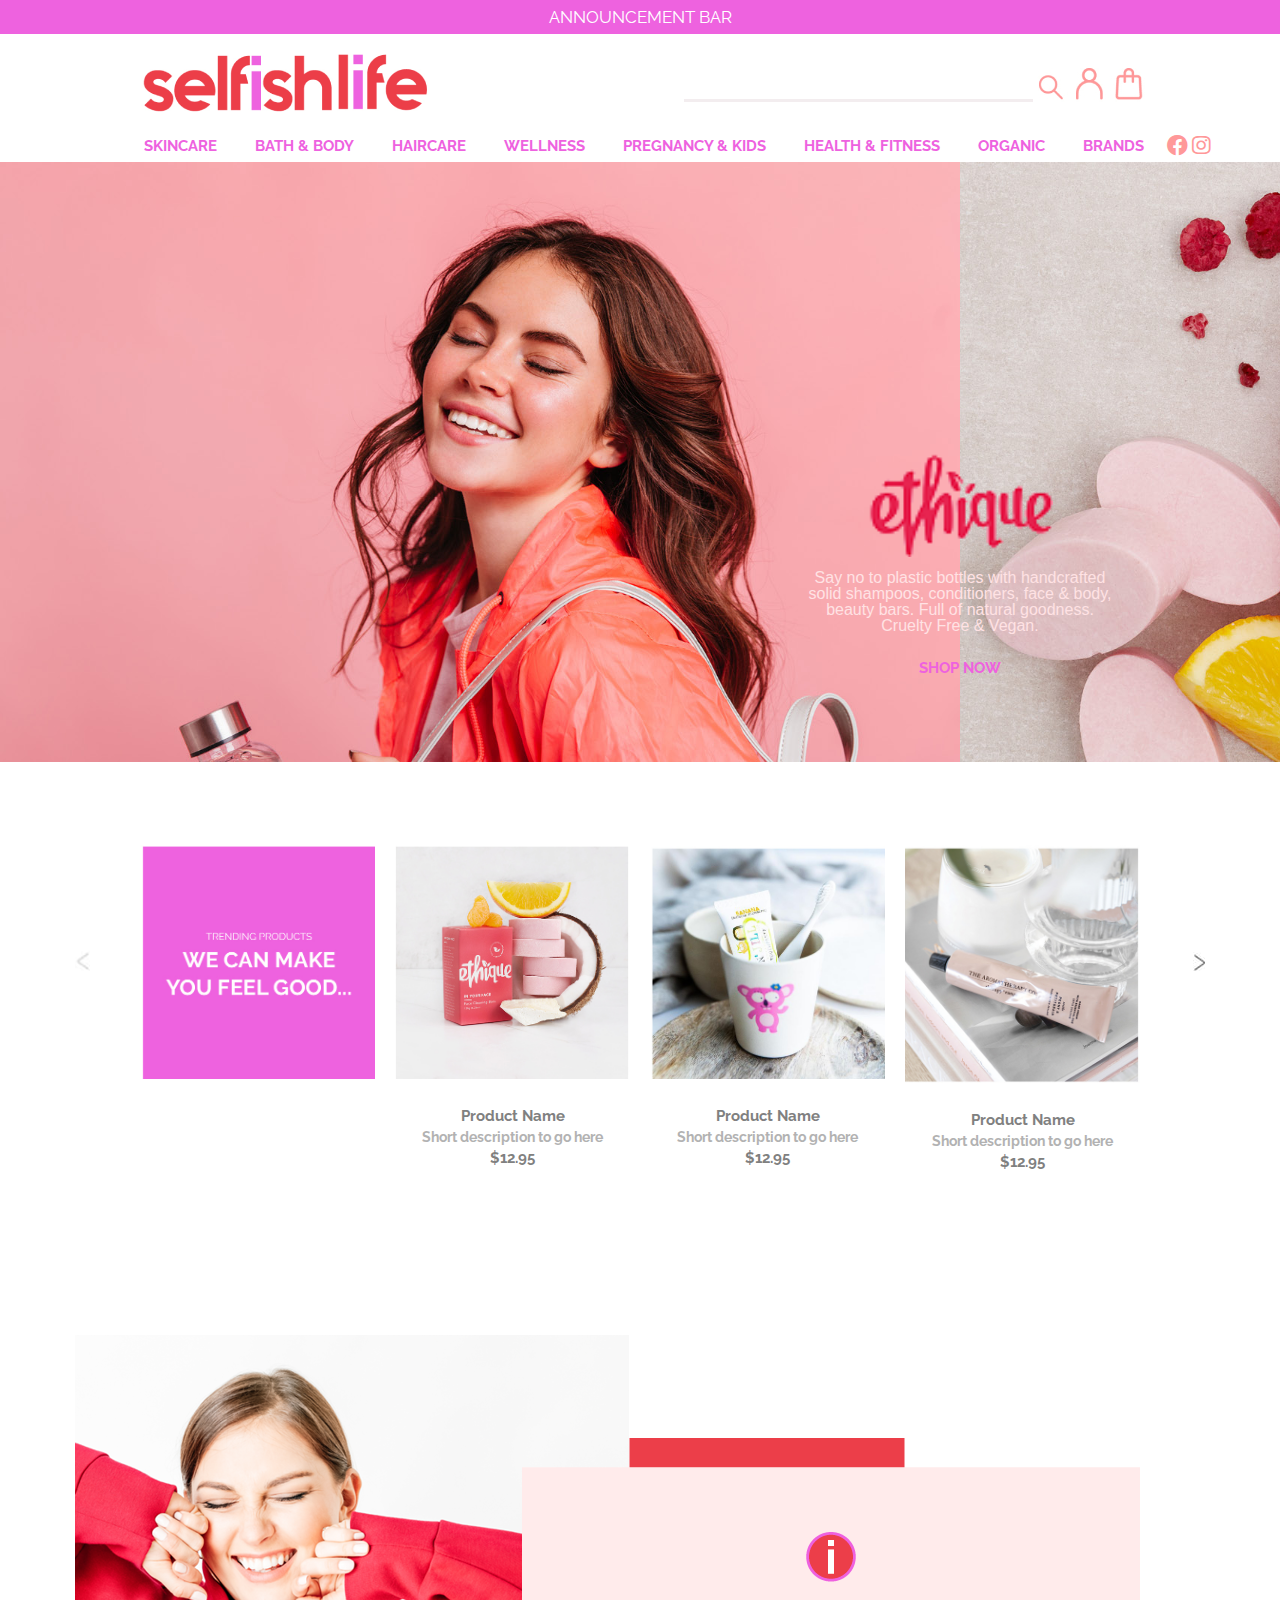
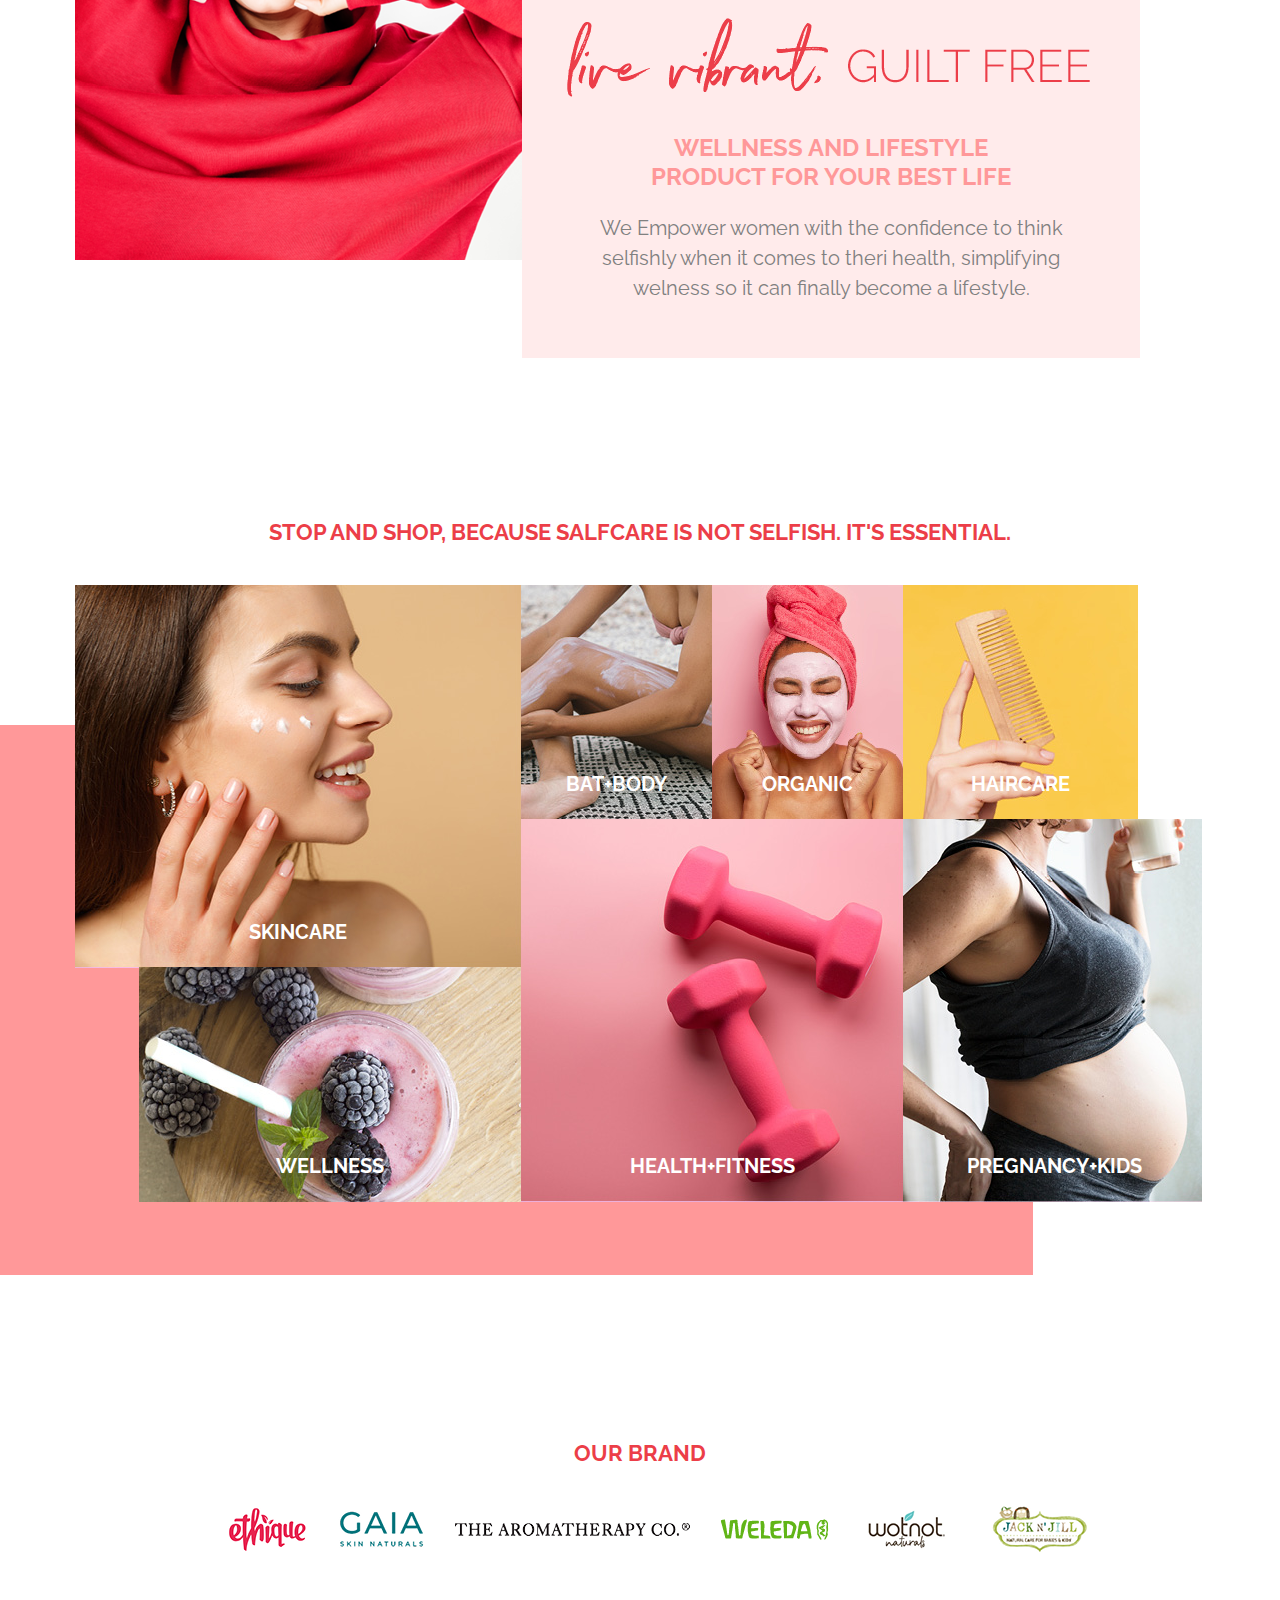
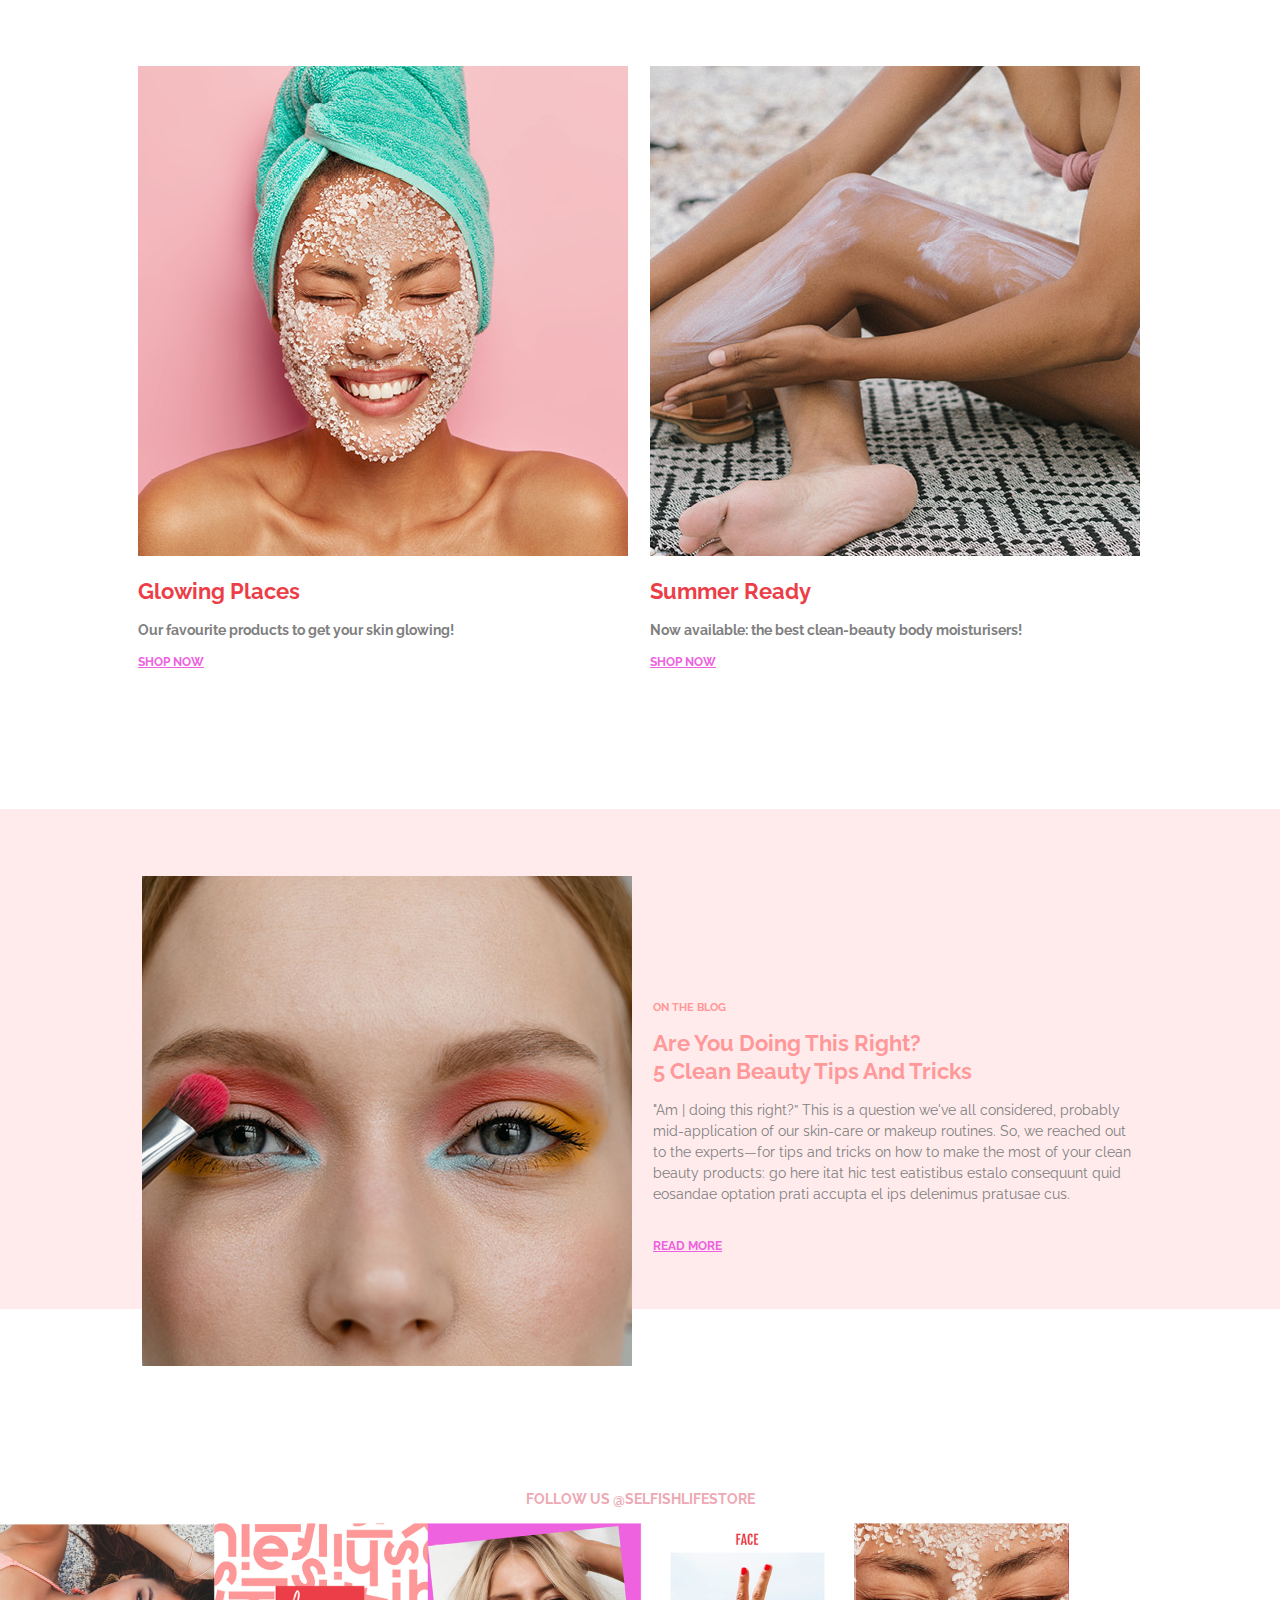
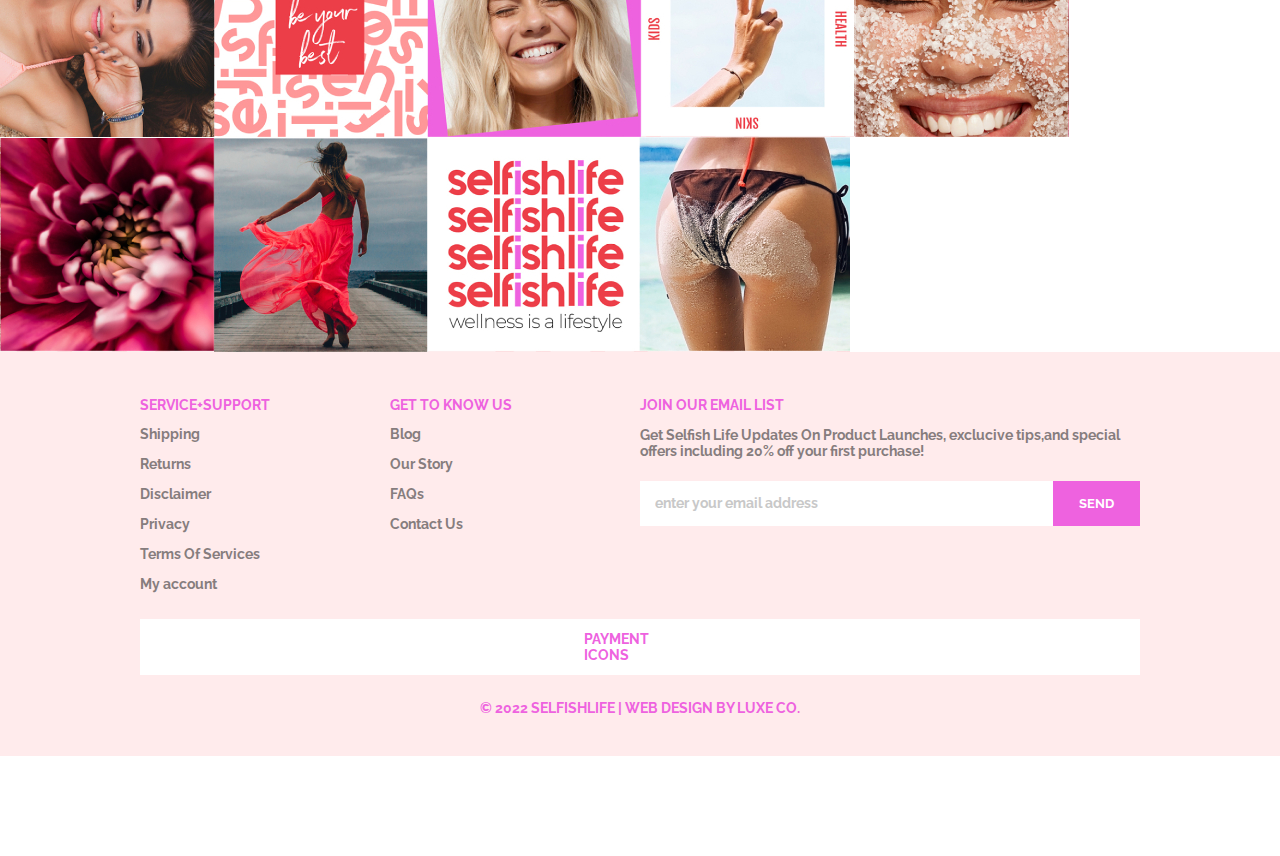
<file: index.html>
<!DOCTYPE html>
<html lang="en">

<head>
    <meta charset="UTF-8">
    <meta http-equiv="X-UA-Compatible" content="IE=edge">
    <meta name="viewport" content="width=device-width, initial-scale=1.0">
    <title>Selfish task again</title>
    <link rel="stylesheet" href="css/style.css">


    <link rel="stylesheet" href="https://cdnjs.cloudflare.com/ajax/libs/font-awesome/6.0.0/css/all.min.css">

    
</head>

<body>
    <div class="header">
        <div class="bar">
            <h1>ANNOUNCEMENT BAR</h1>
        </div>
        <div class="container">
            <div class="upper">
               <div class="selfish"><a href=""><img src="./img/SELFISH.png" alt=""></a></div>
                <div class="icon">
                    <input type="text" class="input">
                    <img src="./img/icons.jpg" alt="">
                </div>
            </div>
            <div class="lower">
                <ul>
                    <li> <a href="#" class="effect">SKINCARE</a> </li>
                    <li> <a href="#" class="effect">BATH & BODY</a> </li>
                    <li> <a href="#" class="effect">HAIRCARE</a> </li>
                    <li> <a href="#" class="effect">WELLNESS</a> </li>
                    <li> <a href="#" class="effect">PREGNANCY & KIDS</a> </li>
                    <li> <a href="#" class="effect">HEALTH & FITNESS</a> </li>
                    <li> <a href="#" class="effect">ORGANIC</a> </li>
                    <li> <a href="#" class="effect">BRANDS</a> </li>
                </ul>
                <div class="l-icon">
                <a href="#" class="s-icon"><i class="fa-brands fa-facebook"></i></a>
                <a href="#" class="s-icon"><i class="fa-brands fa-instagram"></i></a>
                </div>
            </div>
        </div>
    </div>
    <div class="section1">
        <div class="banner0">
            <div class="container">
                <div class="inner-content">
                    <img src="./img/eth-logo.png" alt="">
                    <p>Say no to plastic bottles with handcrafted solid shampoos, conditioners, face & body, beauty
                        bars.
                        Full of natural goodness. Cruelty Free & Vegan.</p>
                    <a href="#" class="shop-now effect">SHOP NOW</a>
                </div>
            </div>
        </div>
    </div>
    <div class="section2">
        <div class="container">
            <div class="r1">
                <div class=" banner banner0">
                    <img src="./img/less-then.png" alt="">
                </div>
                <div class=" banner banner1">
                    <img src="./img/banner1.png" alt="">

                </div>

                <div class=" banner banner2">
                    <img src="./img/banner2.png" alt="">
                    <h1>Product Name</h1>
                    <p>Short description to go here</p>
                    <h1>$12.95</h1>
                </div>

                <div class="banner banner3">
                    <img src="./img/banner3.png" alt="">
                    <h1>Product Name</h1>
                    <p>Short description to go here</p>
                    <h1>$12.95</h1>
                </div>

                <div class="banner banner4">
                    <img src="./img/banner4.png" alt="">
                    <h1>Product Name</h1>
                    <p>Short description to go here</p>
                    <h1>$12.95</h1>
                </div>
                <div class=" banner banner5">
                    <img src="./img/greater-then.png" alt="">
                </div>
            </div>
        </div>
    </div>
    <div class="section3">
        <div class="container">
            <div class="s-3">
                <div class="img1"><img src="./img/02-Tile/sl-homepage-tile1.png" alt="">
                </div>
                <div class="img2"><img src="./img/02-Tile/sl-homepage-tile2.png" alt="">
                    <h1>WELLNESS AND LIFESTYLE PRODUCT FOR YOUR BEST LIFE</h1>
                    <p>We Empower women with the confidence to think selfishly when it comes to theri health,
                        simplifying welness so it can finally become a lifestyle.</p>
                </div>
            </div>
        </div>
    </div>
    <div class="section4">

        <div class="container">
            <h1>STOP AND SHOP, BECAUSE SALFCARE IS NOT SELFISH. IT'S ESSENTIAL.</h1>
            <div class="grid-category category">
                <div class="back-color"></div>
                <div class="c1 "> <img src="./img/03-Categories/sl-homepage-category-skincare.jpg" alt="">
                    <h1>SKINCARE</h1>
                </div>
                <div class="c2 "> <img src="./img/03-Categories/sl-homepage-category-bath-body.jpg" alt="">
                    <h1>BAT+BODY</h1>
                </div>
                <div class="c3 "> <img src="./img/03-Categories/sl-homepage-category-organic.jpg" alt="">
                    <h1>ORGANIC</h1>
                </div>
                <div class="c4 "> <img src="./img/03-Categories/sl-homepage-category-haircare.jpg" alt="">
                    <h1>HAIRCARE</h1>
                </div>
                <div class="c5 "> <img src="./img/03-Categories/sl-homepage-category-wellness.jpg" alt="">
                    <h1>WELLNESS</h1>
                </div>
                <div class="c6 "> <img src="./img/03-Categories/sl-homepage-category-health-fitness.jpg" alt="">
                    <h1>HEALTH+FITNESS</h1>
                </div>
                <div class="c7 "> <img src="./img/03-Categories/sl-homepage-category-pregnancy-kids.jpg" alt="">
                    <h1>PREGNANCY+KIDS</h1>
                </div>
            </div>
        </div>
    </div>
    <div class="section5">
        <div class="container">
            <h1>OUR BRAND</h1>
            <div class="brand">
                <a href="#" class="brand-b"> <img src="./img/04-Our-Brands/brand1.png" alt=""></a>
                <a href="#" class="brand-b"> <img src="./img/04-Our-Brands/SL-Our-Brands-gaia.png" alt=""></a>
                <a href="#" class="brand-b"> <img src="./img/04-Our-Brands/SL-Our-Brands-tac.png"
                        alt=""></a>
                <a href="#" class="brand-b"> <img src="./img/04-Our-Brands/SL-Our-Brands-weleda.png" alt=""></a>
                <a href="#" class="brand-b"><img src="./img/04-Our-Brands/SL-Our-Brands-wotnot.png" alt=""></a>
                <a href="#" class="brand-b"> <img src="./img/04-Our-Brands/SL-Our-Brands-jacknjill.png" alt=""></a>
            </div>
            <div class="blog">
                <div class="left-blog "><img src="./img/05-Blog/sl-homepage-blog.jpg" alt="">
                    <h2>Glowing Places</h2>
                    <p>Our favourite products to get your skin glowing!</p>
                    <a href="#" class="effect">SHOP NOW</a>
                </div>
                <div class="right-blog "><img src="./img/05-Blog/sl-homepage-blog2.jpg" alt="">
                    <h2>Summer Ready</h2>
                    <p>Now available: the best clean-beauty body moisturisers!</p>
                    <a href="#" class="effect">SHOP NOW</a>
                </div>
            </div>
        </div>
    </div>
    <div class="section6">
        <div class="container">
            <img src="./img/05-Blog/sl-homepage-blog3.jpg" alt="">
            <div class="content6">
                <h3>ON THE BLOG</h3>
                <h1>Are You Doing This Right?<br> 5 Clean Beauty Tips And Tricks</h1>
                <p>"Am | doing this right?” This is a question we've all considered, probably
                    mid-application of our skin-care or makeup routines. So, we reached out
                    to the experts—for tips and tricks on how to make the most of your clean
                    beauty products: go here itat hic test eatistibus estalo consequunt quid
                    eosandae optation prati accupta el ips delenimus pratusae cus.
                </p>
                <a href="#" class="effect">READ MORE</a>
            </div>
        </div>
    </div>
    <div class="footer">
        <h1>FOLLOW US @SELFISHLIFESTORE</h1>
        <div class="f-img">
            <img src="./img/foooter/footer-img1.png" alt="">
            <img src="./img/foooter/footer-img2.png" alt="">
            <img src="./img/foooter/footer-img3.png" alt="">
            <img src="./img/foooter/footer-img4.png" alt="">
            <img src="./img/foooter/footer-img5.png" alt="">
            <img src="./img/foooter/footer-img6.png" alt="">
            <img src="./img/foooter/footer-img7.png" alt="">
            <img src="./img/foooter/footer-img8.png" alt="">
            <img src="./img/foooter/footer-img9.png" alt="">
        </div>
        <div class="footer-area">
            <div class="container">
                <div class="row">
                    <div class="col col-1">
                        <h3>SERVICE+SUPPORT</h3>
                        <ul>
                            <li> <a href="#">Shipping</a></li>
                            <li> <a href="#">Returns</a></li>
                            <li> <a href="#">Disclaimer</a></li>
                            <li> <a href="#">Privacy</a></li>
                            <li> <a href="#">Terms Of Services</a></li>
                            <li> <a href="#">My account</a></li>
                        </ul>
                    </div>
                    <div class="col col-2">
                        <h3>GET TO KNOW US</h3>
                        <ul>
                            <li><a href="#">Blog</a></li>
                            <li><a href="#">Our Story</a></li>
                            <li><a href="#">FAQs</a></li>
                            <li><a href="#">Contact Us</a></li>
                        </ul>
                    </div>
                    <div class="col col-3">
                        <h3>JOIN OUR EMAIL LIST</h3>
                        <p>Get Selfish Life Updates On Product Launches, exclucive tips,and special offers including 20%
                            off your first purchase!</p>
                        <form class="email-form">
                            <input type="email" class="mail" placeholder="enter your email address">
                            <button type="submit">SEND</button>
                        </form>
                    </div>
                    <a href="#" class="payment">PAYMENT ICONS</a>
                    <a href="#" class="copyright">© 2022 SELFISHLIFE | WEB DESIGN BY LUXE CO.</a>
                </div>
            </div>
        </div>
    </div>

</body>

</html>
</file>
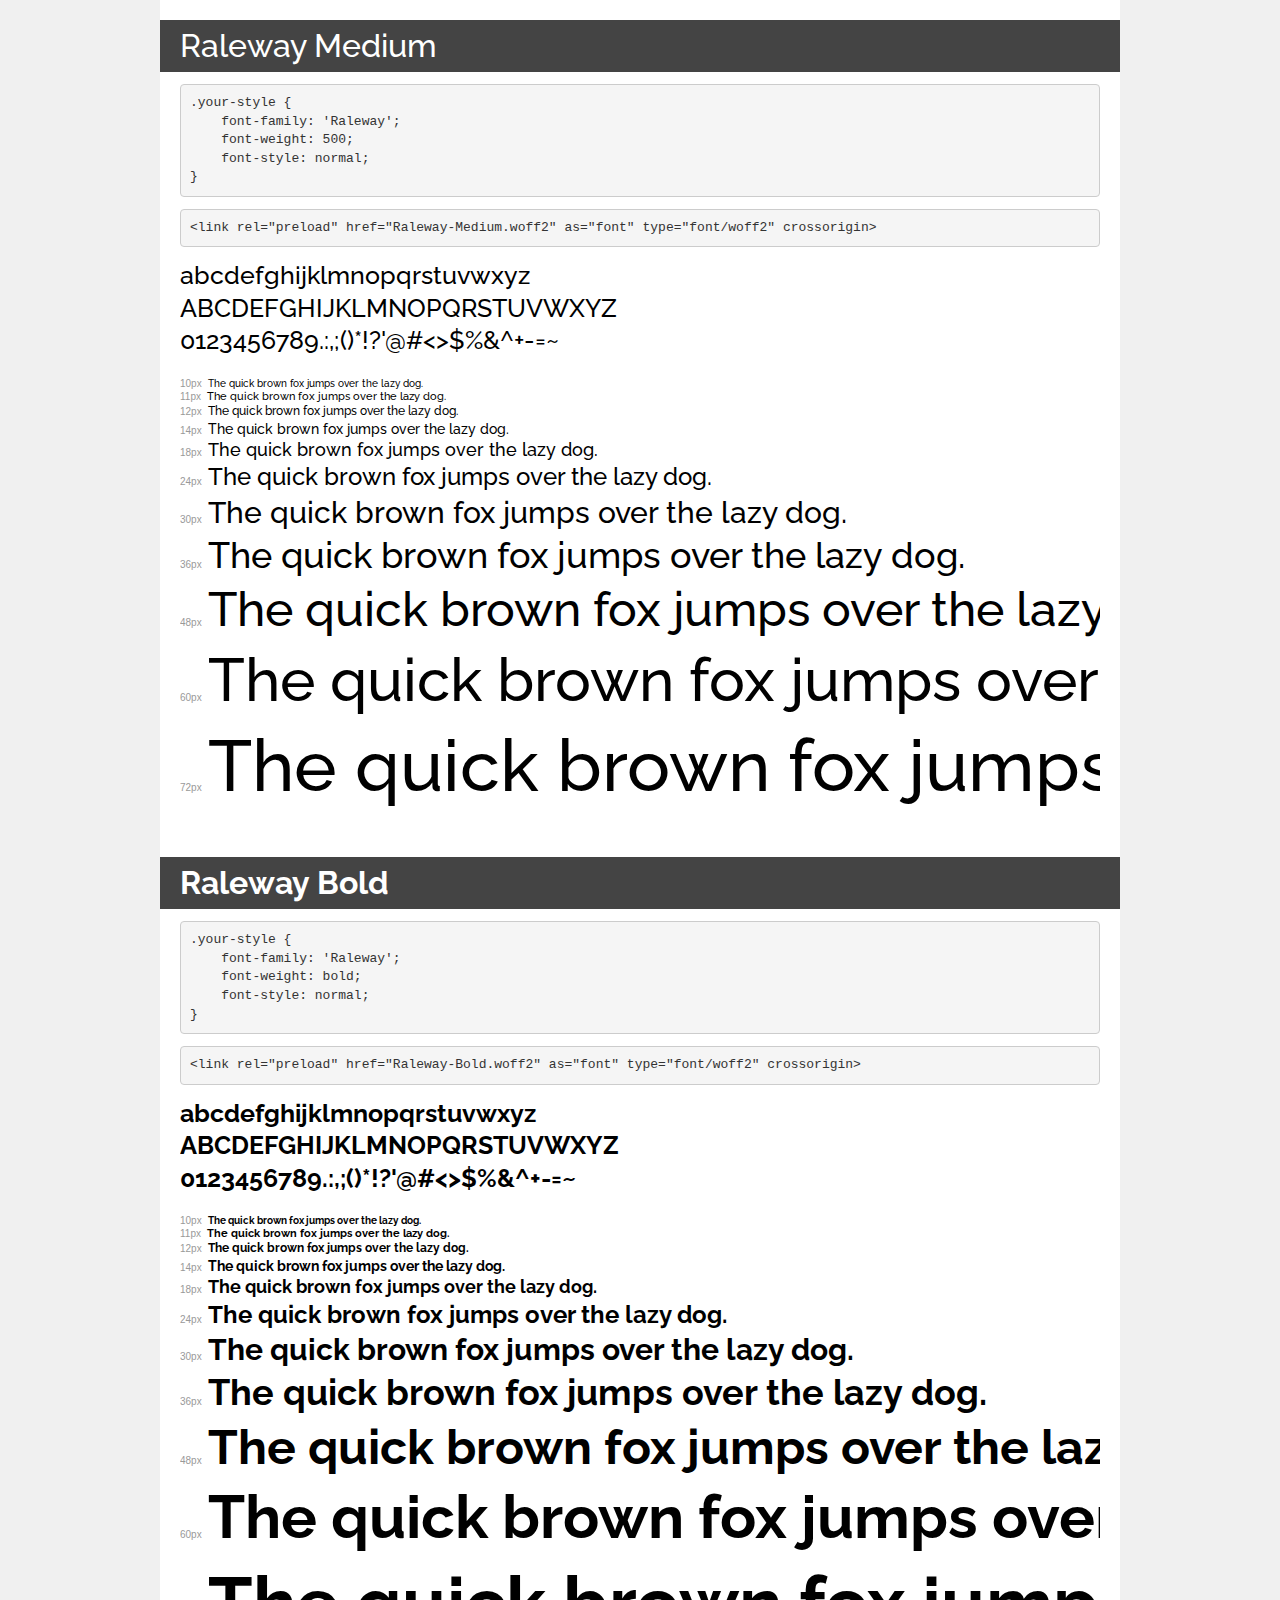
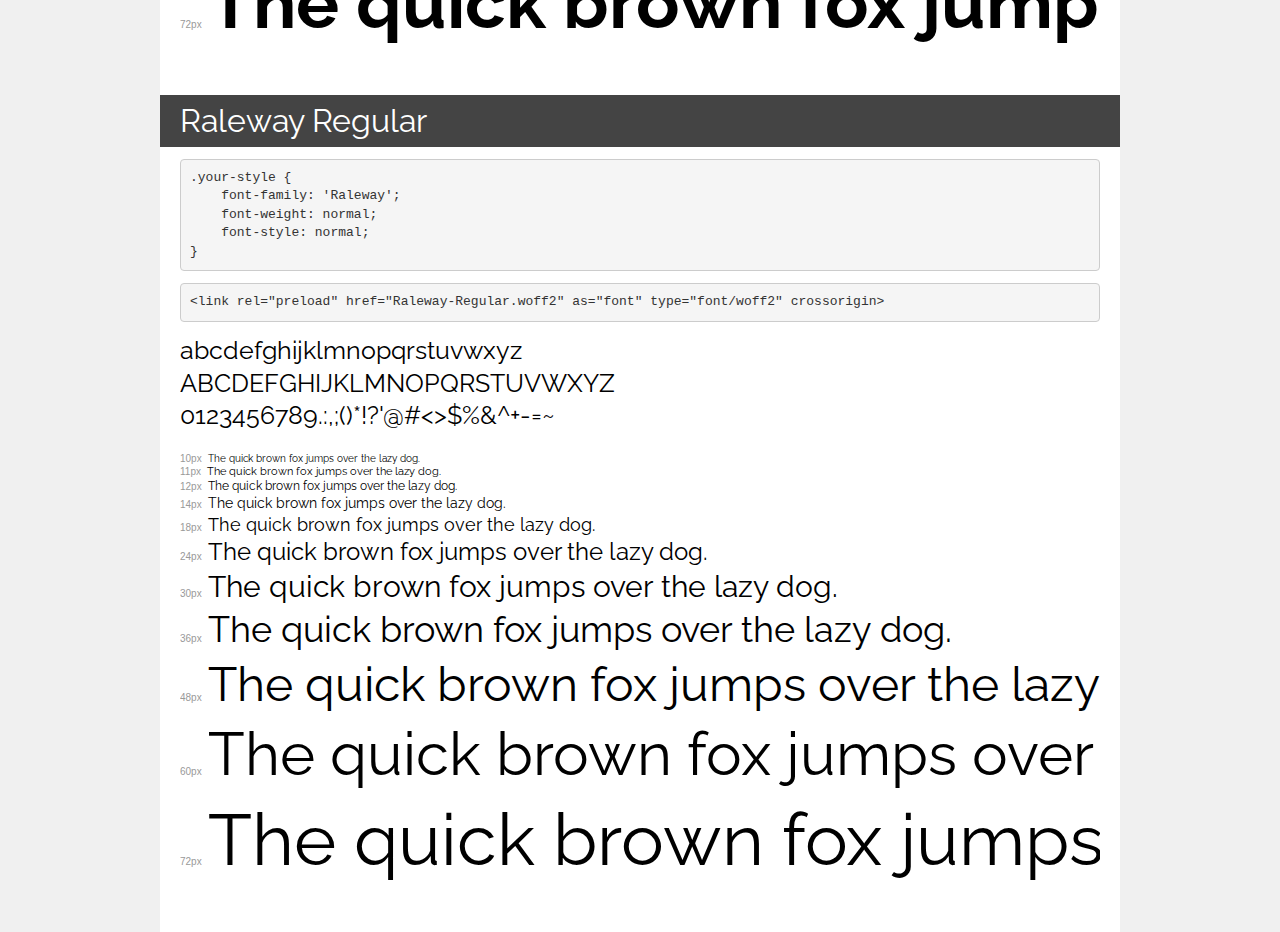
<file: font/demo.html>
<!DOCTYPE html>
<html lang="en">
<head>
    <meta charset="utf-8">
    <meta http-equiv="X-UA-Compatible" content="IE=edge">
    <meta name="viewport" content="width=device-width, initial-scale=1">
    <meta name="robots" content="noindex, noarchive">
    <meta name="format-detection" content="telephone=no">
    <title>Transfonter demo</title>
    <link href="stylesheet.css" rel="stylesheet">
    <style>
        /*
        http://meyerweb.com/eric/tools/css/reset/
        v2.0 | 20110126
        License: none (public domain)
        */
        html, body, div, span, applet, object, iframe,
        h1, h2, h3, h4, h5, h6, p, blockquote, pre,
        a, abbr, acronym, address, big, cite, code,
        del, dfn, em, img, ins, kbd, q, s, samp,
        small, strike, strong, sub, sup, tt, var,
        b, u, i, center,
        dl, dt, dd, ol, ul, li,
        fieldset, form, label, legend,
        table, caption, tbody, tfoot, thead, tr, th, td,
        article, aside, canvas, details, embed,
        figure, figcaption, footer, header, hgroup,
        menu, nav, output, ruby, section, summary,
        time, mark, audio, video {
            margin: 0;
            padding: 0;
            border: 0;
            font-size: 100%;
            font: inherit;
            vertical-align: baseline;
        }
        /* HTML5 display-role reset for older browsers */
        article, aside, details, figcaption, figure,
        footer, header, hgroup, menu, nav, section {
            display: block;
        }
        body {
            line-height: 1;
        }
        ol, ul {
            list-style: none;
        }
        blockquote, q {
            quotes: none;
        }
        blockquote:before, blockquote:after,
        q:before, q:after {
            content: '';
            content: none;
        }
        table {
            border-collapse: collapse;
            border-spacing: 0;
        }
        /* demo styles */
        body {
            background: #f0f0f0;
            color: #000;
        }
        .page {
            background: #fff;
            width: 920px;
            margin: 0 auto;
            padding: 20px 20px 0 20px;
            overflow: hidden;
        }
        .font-container {
            overflow-x: auto;
            overflow-y: hidden;
            margin-bottom: 40px;
            line-height: 1.3;
            white-space: nowrap;
            padding-bottom: 5px;
        }
        h1 {
            position: relative;
            background: #444;
            font-size: 32px;
            color: #fff;
            padding: 10px 20px;
            margin: 0 -20px 12px -20px;
        }
        .letters {
            font-size: 25px;
            margin-bottom: 20px;
        }
        .s10:before {
            content: '10px';
        }
        .s11:before {
            content: '11px';
        }
        .s12:before {
            content: '12px';
        }
        .s14:before {
            content: '14px';
        }
        .s18:before {
            content: '18px';
        }
        .s24:before {
            content: '24px';
        }
        .s30:before {
            content: '30px';
        }
        .s36:before {
            content: '36px';
        }
        .s48:before {
            content: '48px';
        }
        .s60:before {
            content: '60px';
        }
        .s72:before {
            content: '72px';
        }
        .s10:before, .s11:before, .s12:before, .s14:before,
        .s18:before, .s24:before, .s30:before, .s36:before,
        .s48:before, .s60:before, .s72:before {
            font-family: Arial, sans-serif;
            font-size: 10px;
            font-weight: normal;
            font-style: normal;
            color: #999;
            padding-right: 6px;
        }
        pre {
            display: block;
            padding: 9px;
            margin: 0 0 12px;
            font-family: Monaco, Menlo, Consolas, "Courier New", monospace;
            font-size: 13px;
            line-height: 1.428571429;
            color: #333;
            font-weight: normal;
            font-style: normal;
            background-color: #f5f5f5;
            border: 1px solid #ccc;
            overflow-x: auto;
            border-radius: 4px;
        }
        /* responsive */
        @media (max-width: 959px) {
            .page {
                width: auto;
                margin: 0;
            }
        }
    </style>
</head>
<body>
<div class="page">
    <div class="demo">
        <h1 style="font-family: 'Raleway'; font-weight: 500; font-style: normal;">Raleway Medium</h1>
        <pre title="Usage">.your-style {
    font-family: 'Raleway';
    font-weight: 500;
    font-style: normal;
}</pre>
        <pre title="Preload (optional)">
&lt;link rel=&quot;preload&quot; href=&quot;Raleway-Medium.woff2&quot; as=&quot;font&quot; type=&quot;font/woff2&quot; crossorigin&gt;</pre>
        <div class="font-container" style="font-family: 'Raleway'; font-weight: 500; font-style: normal;">
            <p class="letters">
                abcdefghijklmnopqrstuvwxyz<br>
ABCDEFGHIJKLMNOPQRSTUVWXYZ<br>
                0123456789.:,;()*!?'@#&lt;&gt;$%&^+-=~
            </p>
            <p class="s10" style="font-size: 10px;">The quick brown fox jumps over the lazy dog.</p>
            <p class="s11" style="font-size: 11px;">The quick brown fox jumps over the lazy dog.</p>
            <p class="s12" style="font-size: 12px;">The quick brown fox jumps over the lazy dog.</p>
            <p class="s14" style="font-size: 14px;">The quick brown fox jumps over the lazy dog.</p>
            <p class="s18" style="font-size: 18px;">The quick brown fox jumps over the lazy dog.</p>
            <p class="s24" style="font-size: 24px;">The quick brown fox jumps over the lazy dog.</p>
            <p class="s30" style="font-size: 30px;">The quick brown fox jumps over the lazy dog.</p>
            <p class="s36" style="font-size: 36px;">The quick brown fox jumps over the lazy dog.</p>
            <p class="s48" style="font-size: 48px;">The quick brown fox jumps over the lazy dog.</p>
            <p class="s60" style="font-size: 60px;">The quick brown fox jumps over the lazy dog.</p>
            <p class="s72" style="font-size: 72px;">The quick brown fox jumps over the lazy dog.</p>
        </div>
    </div>

    <div class="demo">
        <h1 style="font-family: 'Raleway'; font-weight: bold; font-style: normal;">Raleway Bold</h1>
        <pre title="Usage">.your-style {
    font-family: 'Raleway';
    font-weight: bold;
    font-style: normal;
}</pre>
        <pre title="Preload (optional)">
&lt;link rel=&quot;preload&quot; href=&quot;Raleway-Bold.woff2&quot; as=&quot;font&quot; type=&quot;font/woff2&quot; crossorigin&gt;</pre>
        <div class="font-container" style="font-family: 'Raleway'; font-weight: bold; font-style: normal;">
            <p class="letters">
                abcdefghijklmnopqrstuvwxyz<br>
ABCDEFGHIJKLMNOPQRSTUVWXYZ<br>
                0123456789.:,;()*!?'@#&lt;&gt;$%&^+-=~
            </p>
            <p class="s10" style="font-size: 10px;">The quick brown fox jumps over the lazy dog.</p>
            <p class="s11" style="font-size: 11px;">The quick brown fox jumps over the lazy dog.</p>
            <p class="s12" style="font-size: 12px;">The quick brown fox jumps over the lazy dog.</p>
            <p class="s14" style="font-size: 14px;">The quick brown fox jumps over the lazy dog.</p>
            <p class="s18" style="font-size: 18px;">The quick brown fox jumps over the lazy dog.</p>
            <p class="s24" style="font-size: 24px;">The quick brown fox jumps over the lazy dog.</p>
            <p class="s30" style="font-size: 30px;">The quick brown fox jumps over the lazy dog.</p>
            <p class="s36" style="font-size: 36px;">The quick brown fox jumps over the lazy dog.</p>
            <p class="s48" style="font-size: 48px;">The quick brown fox jumps over the lazy dog.</p>
            <p class="s60" style="font-size: 60px;">The quick brown fox jumps over the lazy dog.</p>
            <p class="s72" style="font-size: 72px;">The quick brown fox jumps over the lazy dog.</p>
        </div>
    </div>

    <div class="demo">
        <h1 style="font-family: 'Raleway'; font-weight: normal; font-style: normal;">Raleway Regular</h1>
        <pre title="Usage">.your-style {
    font-family: 'Raleway';
    font-weight: normal;
    font-style: normal;
}</pre>
        <pre title="Preload (optional)">
&lt;link rel=&quot;preload&quot; href=&quot;Raleway-Regular.woff2&quot; as=&quot;font&quot; type=&quot;font/woff2&quot; crossorigin&gt;</pre>
        <div class="font-container" style="font-family: 'Raleway'; font-weight: normal; font-style: normal;">
            <p class="letters">
                abcdefghijklmnopqrstuvwxyz<br>
ABCDEFGHIJKLMNOPQRSTUVWXYZ<br>
                0123456789.:,;()*!?'@#&lt;&gt;$%&^+-=~
            </p>
            <p class="s10" style="font-size: 10px;">The quick brown fox jumps over the lazy dog.</p>
            <p class="s11" style="font-size: 11px;">The quick brown fox jumps over the lazy dog.</p>
            <p class="s12" style="font-size: 12px;">The quick brown fox jumps over the lazy dog.</p>
            <p class="s14" style="font-size: 14px;">The quick brown fox jumps over the lazy dog.</p>
            <p class="s18" style="font-size: 18px;">The quick brown fox jumps over the lazy dog.</p>
            <p class="s24" style="font-size: 24px;">The quick brown fox jumps over the lazy dog.</p>
            <p class="s30" style="font-size: 30px;">The quick brown fox jumps over the lazy dog.</p>
            <p class="s36" style="font-size: 36px;">The quick brown fox jumps over the lazy dog.</p>
            <p class="s48" style="font-size: 48px;">The quick brown fox jumps over the lazy dog.</p>
            <p class="s60" style="font-size: 60px;">The quick brown fox jumps over the lazy dog.</p>
            <p class="s72" style="font-size: 72px;">The quick brown fox jumps over the lazy dog.</p>
        </div>
    </div>

</div>
</body>
</html>
</file>
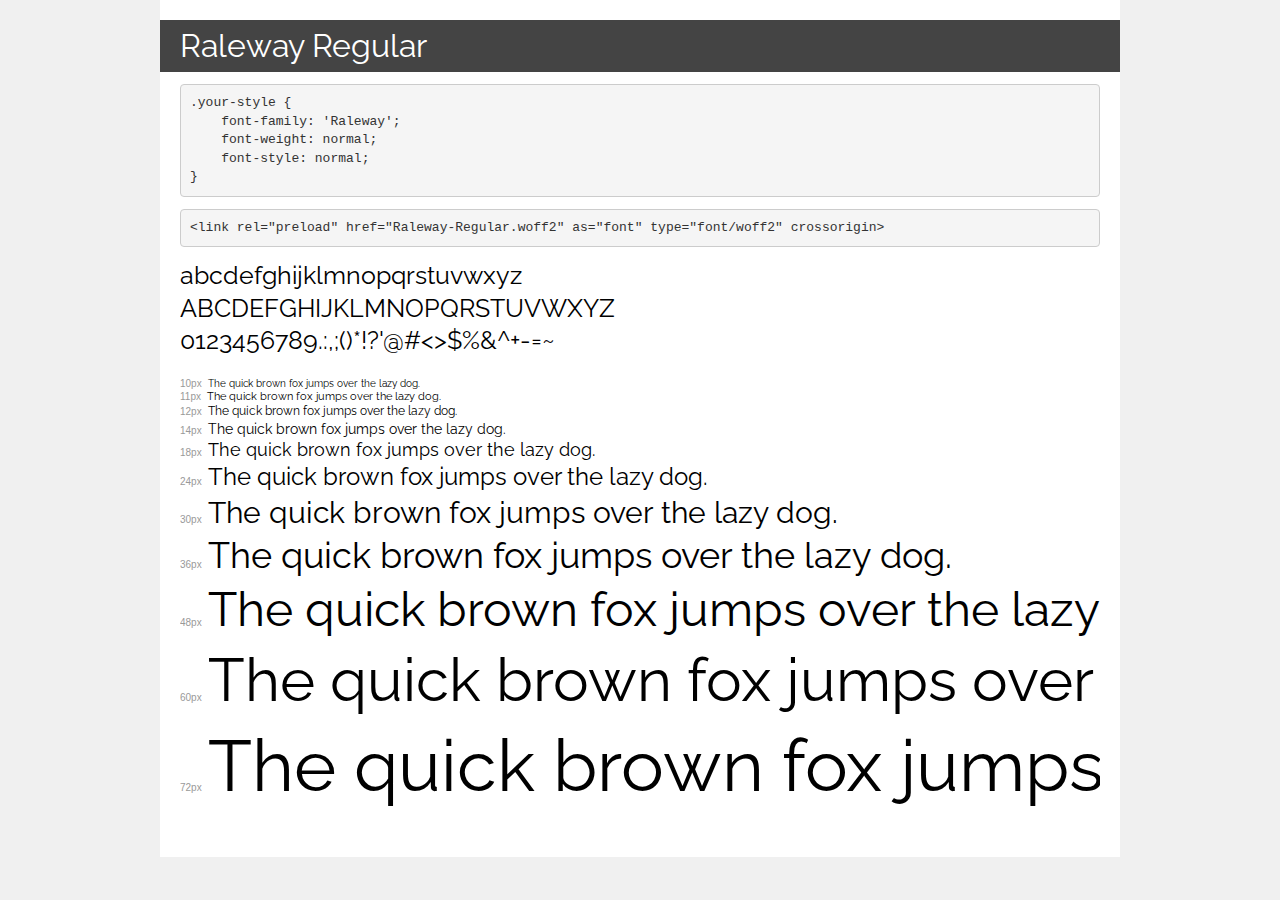
<file: font/Raleway/demo.html>
<!DOCTYPE html>
<html lang="en">
<head>
    <meta charset="utf-8">
    <meta http-equiv="X-UA-Compatible" content="IE=edge">
    <meta name="viewport" content="width=device-width, initial-scale=1">
    <meta name="robots" content="noindex, noarchive">
    <meta name="format-detection" content="telephone=no">
    <title>Transfonter demo</title>
    <link href="stylesheet.css" rel="stylesheet">
    <style>
        /*
        http://meyerweb.com/eric/tools/css/reset/
        v2.0 | 20110126
        License: none (public domain)
        */
        html, body, div, span, applet, object, iframe,
        h1, h2, h3, h4, h5, h6, p, blockquote, pre,
        a, abbr, acronym, address, big, cite, code,
        del, dfn, em, img, ins, kbd, q, s, samp,
        small, strike, strong, sub, sup, tt, var,
        b, u, i, center,
        dl, dt, dd, ol, ul, li,
        fieldset, form, label, legend,
        table, caption, tbody, tfoot, thead, tr, th, td,
        article, aside, canvas, details, embed,
        figure, figcaption, footer, header, hgroup,
        menu, nav, output, ruby, section, summary,
        time, mark, audio, video {
            margin: 0;
            padding: 0;
            border: 0;
            font-size: 100%;
            font: inherit;
            vertical-align: baseline;
        }
        /* HTML5 display-role reset for older browsers */
        article, aside, details, figcaption, figure,
        footer, header, hgroup, menu, nav, section {
            display: block;
        }
        body {
            line-height: 1;
        }
        ol, ul {
            list-style: none;
        }
        blockquote, q {
            quotes: none;
        }
        blockquote:before, blockquote:after,
        q:before, q:after {
            content: '';
            content: none;
        }
        table {
            border-collapse: collapse;
            border-spacing: 0;
        }
        /* demo styles */
        body {
            background: #f0f0f0;
            color: #000;
        }
        .page {
            background: #fff;
            width: 920px;
            margin: 0 auto;
            padding: 20px 20px 0 20px;
            overflow: hidden;
        }
        .font-container {
            overflow-x: auto;
            overflow-y: hidden;
            margin-bottom: 40px;
            line-height: 1.3;
            white-space: nowrap;
            padding-bottom: 5px;
        }
        h1 {
            position: relative;
            background: #444;
            font-size: 32px;
            color: #fff;
            padding: 10px 20px;
            margin: 0 -20px 12px -20px;
        }
        .letters {
            font-size: 25px;
            margin-bottom: 20px;
        }
        .s10:before {
            content: '10px';
        }
        .s11:before {
            content: '11px';
        }
        .s12:before {
            content: '12px';
        }
        .s14:before {
            content: '14px';
        }
        .s18:before {
            content: '18px';
        }
        .s24:before {
            content: '24px';
        }
        .s30:before {
            content: '30px';
        }
        .s36:before {
            content: '36px';
        }
        .s48:before {
            content: '48px';
        }
        .s60:before {
            content: '60px';
        }
        .s72:before {
            content: '72px';
        }
        .s10:before, .s11:before, .s12:before, .s14:before,
        .s18:before, .s24:before, .s30:before, .s36:before,
        .s48:before, .s60:before, .s72:before {
            font-family: Arial, sans-serif;
            font-size: 10px;
            font-weight: normal;
            font-style: normal;
            color: #999;
            padding-right: 6px;
        }
        pre {
            display: block;
            padding: 9px;
            margin: 0 0 12px;
            font-family: Monaco, Menlo, Consolas, "Courier New", monospace;
            font-size: 13px;
            line-height: 1.428571429;
            color: #333;
            font-weight: normal;
            font-style: normal;
            background-color: #f5f5f5;
            border: 1px solid #ccc;
            overflow-x: auto;
            border-radius: 4px;
        }
        /* responsive */
        @media (max-width: 959px) {
            .page {
                width: auto;
                margin: 0;
            }
        }
    </style>
</head>
<body>
<div class="page">
    <div class="demo">
        <h1 style="font-family: 'Raleway'; font-weight: normal; font-style: normal;">Raleway Regular</h1>
        <pre title="Usage">.your-style {
    font-family: 'Raleway';
    font-weight: normal;
    font-style: normal;
}</pre>
        <pre title="Preload (optional)">
&lt;link rel=&quot;preload&quot; href=&quot;Raleway-Regular.woff2&quot; as=&quot;font&quot; type=&quot;font/woff2&quot; crossorigin&gt;</pre>
        <div class="font-container" style="font-family: 'Raleway'; font-weight: normal; font-style: normal;">
            <p class="letters">
                abcdefghijklmnopqrstuvwxyz<br>
ABCDEFGHIJKLMNOPQRSTUVWXYZ<br>
                0123456789.:,;()*!?'@#&lt;&gt;$%&^+-=~
            </p>
            <p class="s10" style="font-size: 10px;">The quick brown fox jumps over the lazy dog.</p>
            <p class="s11" style="font-size: 11px;">The quick brown fox jumps over the lazy dog.</p>
            <p class="s12" style="font-size: 12px;">The quick brown fox jumps over the lazy dog.</p>
            <p class="s14" style="font-size: 14px;">The quick brown fox jumps over the lazy dog.</p>
            <p class="s18" style="font-size: 18px;">The quick brown fox jumps over the lazy dog.</p>
            <p class="s24" style="font-size: 24px;">The quick brown fox jumps over the lazy dog.</p>
            <p class="s30" style="font-size: 30px;">The quick brown fox jumps over the lazy dog.</p>
            <p class="s36" style="font-size: 36px;">The quick brown fox jumps over the lazy dog.</p>
            <p class="s48" style="font-size: 48px;">The quick brown fox jumps over the lazy dog.</p>
            <p class="s60" style="font-size: 60px;">The quick brown fox jumps over the lazy dog.</p>
            <p class="s72" style="font-size: 72px;">The quick brown fox jumps over the lazy dog.</p>
        </div>
    </div>

</div>
</body>
</html>
</file>
<file: css/style.css>
@font-face {
    font-family: 'Raleway';
    src: url('/font/Raleway-Medium.woff2') format('woff2'),
        url('/font/Raleway-Medium.woff') format('woff');
    font-weight: 500;
    font-style: normal;
    font-display: swap;
}

@font-face {
    font-family: 'Raleway';
    src: url('/font/Raleway-Bold.woff2') format('woff2'),
        url('/font/Raleway-Bold.woff') format('woff');
    font-weight: bold;
    font-style: normal;
    font-display: swap;
}

@font-face {
    font-family: 'Raleway';
    src: url('/font/Raleway-Regular.woff2') format('woff2'),
        url('/font/Raleway-Regular.woff') format('woff');
    font-weight: normal;
    font-style: normal;
    font-display: swap;
}

body{
    margin: 0 auto;
    max-width: 1920px;
    width: 100%;
}
.container{
    max-width: 1130px;
    width: 100%;
    margin: 0 auto;
}
.header .bar h1{
    text-align: center;
    margin: 0 auto;
    background-color: rgb(238, 98, 223);
    color: white;
    font-family: 'Raleway';
    font-size: 17px;
    font-weight: lighter;
    padding: 7px 0;
}
.header .upper{
    display: flex;
    justify-content: space-between;
    align-items: center;
    margin: 0 30px;
}
.header .upper .selfish img {
    margin: 19px 12px;
    padding-left: 24px;
}
.header .upper .icon {
    padding-right: 30px;
    padding-top: 10px;
}
.header .upper .icon .input{
    border-top: none;
    border-right: none;
    border-left: none;
    outline: none;
    color: rgb(128, 128, 128);
    border-color: rgb(243, 237, 239);
    font-family: 'Raleway';
    font-size: 20px;
    width: 345px;
    position: relative;
    bottom: 9px;
    border-width: 3px;
}
.header .lower{
    display: flex;
    position: relative;
    left: 40px;
    align-items: center;
}
.header .lower ul{
    margin: 0 auto;
}
.header .lower li{
    display: inline-block;
}
.header .lower li a{
    text-decoration: none;
    color: rgb(238, 98, 223);
    font-family: 'Raleway';
    margin: 0 17px 3px;
    font-weight: bold;
    display: inline-block;
    position: relative;
    transition: .25s ease-in;
    right: 35px;
    font-size: 15px;
}
.lower .l-icon {
    position: relative;
    right: 35px;
    bottom: 4px;
}
.header .lower .s-icon{
    color: rgb(255, 152, 153);
    font-size: 21px;
    position: relative;
    top: 3px;
}
.header .lower .s-icon:hover{
    color: rgb(236, 62, 72);
}
.section1 .banner0{
    background-image: url(../img/01-Banner/selfishlife-banner.jpg);
    background-size: cover;
    width: 1920px;
    min-height: 600px;
    text-align: center;
    margin-top: 2px;
    position: relative;
    background-position: center;
    background-repeat: no-repeat;
}
.section1 img{
    width: 185px;
    margin-bottom: 9px;
}
.section1 .inner-content{
    width: 315px;
    display: inline-block;
    bottom: 85px;
    right: 0;
    left: 0;
    position: absolute;
    text-align: center;
    margin: 0 auto;
}
.section1 .inner-content p{
    color: rgb(255, 226, 228);
    margin-top: 0px;
    font-family: "Sulphur Point", sans-serif;
    margin-bottom: 25px;
    font-size: 16px;
    line-height: 16px;

}
.section1 .inner-content .shop-now{
    text-decoration: none;
    font-size: 15px;
    color: rgb(238, 98, 223);
    font-family: 'Raleway';
    font-weight: bolder;
    position: relative;
    transition: .25s ease-in;
}.section2{
    margin-top: 83px;
}
.section2 .r1{
    display: flex;
    padding: 0px 65px;
    position: relative;
}
.r1 .banner0 img{
    width: 15px;
    position: absolute;
    left: 0;
    top: 105px;
}
.r1 .banner5 img{
    width: 12px;
    position: absolute;
    right: 0;
    top: 107px;
}
.section2 img{
    width: 235px;
    margin-bottom: 20px;

}
.section2 .banner{
    text-align: center;
    margin-right: 20px;
}
.section2 .banner:last-child{
    margin-right: 0;
}
.section2 .banner:first-child{
    margin-right: 0;
}
.section2 .banner h1{
    font-size: 15px;
    font-family: 'Raleway';
    color: rgb(128, 128, 128);
    margin: 4px;
}
.section2 .banner p{
    font-size: 14px;
    font-family: 'Raleway';
    margin: 0;
    color: rgb(178, 178, 178);
    font-weight: bold;
}
.section3{
    margin-top: 160px;
}
.section3 .s-3{
    display: flex;
}
.section3 .img2{
    position: relative;
    right: 107px;
    top: 103px;
}
.section3 .img2 h1{
    position: absolute;
    bottom: 160px;
    color: rgb(255, 152, 153);
    font-family: Raleway;
    text-align: center;
    left: 125px;
    right: 125px;
    font-size: 24px;
}
.section3 .img2 p{
    position: absolute;
    top: 375px;
    font-family: Raleway;
    text-align: center;
    font-size: 20px;
    color: rgb(128, 128, 128);
    margin: 0px;
    left: 75px;
    right: 75px;
    line-height: 30px;
}
.section4 {
    margin-top: 255px;
    position: relative;
}
.section4 h1{
    color: rgb(236, 62, 72);
    font-family: Raleway;
    font-size: 22px;
    text-align: center;
    margin-bottom: 40px;
    font-weight: bold;

}
.section4 .grid-category{
    display: grid;
    grid-template-columns: [first] 64px [line2] 382px [line3] 191px [line4] 191px [line5] 234px;
    grid-template-rows: [first header-start] 234px [line2] 148px [line3] 235px
}
.section4 .grid-category .c1{
    grid-column-start: 1;
    grid-column-end: 3;
}
.section4 .grid-category .c5{
    grid-row-start: 3;
    grid-column-start: 2;
}
.section4 .grid-category .c6{
    grid-column-start: 3;
    grid-column-end: 5;
}
.section4 .grid-category .c7{
    grid-column-start: 5;
    grid-column-end: 7;
}
.section4 .category h1{
    position: relative;
    font-family: 'Raleway';
    text-align: center;
    bottom: 52px;
    color: white;
    margin: 0;
    font-size: 20px;
}
.section4 .back-color{
    background-color: rgb(255, 152, 153);
    width: 1033px;
    min-height: 550px;
    z-index: -1;
    position: absolute;
    left: 0;
    top: 206px;
}
.section5 {
    margin-top: 238px;
}
.section5 .brand-b{
    color: rgb(238, 98, 223);
    font-family: 'Raleway';
    font-weight: bolder;
    padding: 15px;
    display: inline-block;
}
.section5 h1{
    font-weight: bold;
    text-align: center;
    font-family: 'Raleway';
    color: rgb(236, 62, 72);
    font-size: 22px;
    margin-bottom: 23px;
}
.section5 .brand{
    align-items: center;
    display: flex;
    padding-left: 137px;
}
.section5 .blog{
    display: flex;
    margin-top: 93px;
    padding: 0 63px;
}
.section5 h2{
    font-family: 'Raleway';
    color: rgb(236, 62, 72);
    font-size: 22px;
}
.section5 p{
    font-family: 'Raleway';
    color: rgb(128,128,128);
    font-weight: bold;
    font-size: 14px;
}
.section5 a{
    color: rgb(238, 98, 223);
    font-family: 'Raleway';
    font-weight: bolder;
    position: relative;
    transition: .25s ease-in;
    font-size: 12px;
}
.section5 .right-blog {
    padding-left: 22px;
}
.section6{
    margin-top: 139px;
    background-color: rgb(255, 235, 236) ;
    min-height: 500px;
    position: relative;
}
.section6 img{
    float: left;
    margin-top: 67px;
    padding-left: 67px;
}
.section6 .content6{
    float: right;
    width: 480px;
    margin-right: 72px;
    margin-top: 181px;
}
.section6 .content6 h3{
    color: rgb(255, 152, 153);
    font-family: 'Raleway';
    font-size: 11px;
}
.section6 .content6 h1{
    color: rgb(255, 152, 153);
    font-family: 'Raleway';
    font-size: 22px;
    line-height: 28px;
}
.section6 .content6 p{
    font-size: 14px;
    color: rgb(128,128,128);
    font-family: 'Raleway';
    line-height: 21px;
    margin-bottom: 31px;
}

.section6 .content6 a{
    color: rgb(238, 98, 223);
    font-family: 'Raleway';
    font-weight: bolder;
    position: relative;
    transition: .25s ease-in;
    font-size: 12px;
}
.footer{
    padding-top: 172px;
}
.footer h1{
    text-align: center;
    font-family: 'Raleway';
    color: rgb(238, 168, 179);
    font-size: 14px;
}
.footer .f-img{
    font-size: 0;
    margin-top: 16px;
}
.footer .footer-area{
    padding-top: 31px;
    background-color: rgb(255, 235, 236);
    margin-bottom: 100px;
}
.footer-area .row{
    display: flex;
    flex-wrap: wrap;
    padding: 0 65px;
}
.footer-area .row .col{
    width: 25%;
}
.footer-area .row .col h3{
    color: rgb(238, 98, 223);
    font-family: Raleway;
    font-size: 14px;
    font-weight: bold;
    margin-bottom: 6px;
}
.footer-area .row .col ul {
  margin: 0;
  padding: 0;
}
.footer-area .row .col ul li{
    list-style: none;
}
.footer-area .row .col ul li a{
    text-decoration: none;
    color: rgb(134, 125, 126);
    font-family: 'Raleway';
    font-weight: bold;
    font-size: 14px;
    line-height: 30px;
}
.footer-area .row .col-3{
    width: 50%;
}
.footer-area .row .col-3 p{
    color: rgb(134, 125, 126);
    font-family: 'Raleway';
    font-weight: bold;
    margin-bottom: 22px;
    font-size: 14px;
}
.footer-area .row .col-3 .email-form{
    position: relative;
}
.email-form ::placeholder {
    color: rgb(200, 200, 200);
}
.footer-area .row .col-3 .mail{
    width: 82%;
    height: 43px;
    padding-left: 15px;
    outline: none;
    font-size: 14px;
    font-family: 'Raleway';
    font-weight: bold;
    color: rgb(134, 125, 126);
    border: none;
}
.footer-area .row .col-3 button{
    position: absolute;
    right: 0;
    top: 0;
    background-color: rgb(238, 98, 223);
    font-family: 'Raleway';
    color: #ffffff;
    height: 45px;
    padding: 0 26px;
    font-size: 13px;
    font-weight: bold;
    border: none;
}
.row .payment{
    padding: 12px 444px;
    background-color: white;
    text-decoration: none;
    color: rgb(238, 98, 223);
    font-family: 'Raleway';
    font-weight: bold;
    margin-top: 20px;
    font-size: 14px;
}
.row .copyright{
    color: rgb(238, 98, 223);
    font-family: 'Raleway';
    font-weight: bold;
    text-decoration: none;
    text-align: center;
    padding: 25px 340px 40px;
    font-size: 14px;
}

.effect:after {
    content: '';
    position: absolute;
    width: 100%;
    transform: scaleX(0);
    height: 3px;
    bottom: 0;
    left: 0;
    background-color: rgb(238, 98, 223);
    transform-origin: bottom right;
    transition: transform 0.25s ease-out;
  }
  
  .effect:hover:after {
    transform: scaleX(1);
    transform-origin: bottom left;
  }
</file>
<file: font/stylesheet.css>
@font-face {
    font-family: 'Raleway';
    src: url('Raleway-Medium.woff2') format('woff2'),
        url('Raleway-Medium.woff') format('woff');
    font-weight: 500;
    font-style: normal;
    font-display: swap;
}

@font-face {
    font-family: 'Raleway';
    src: url('Raleway-Bold.woff2') format('woff2'),
        url('Raleway-Bold.woff') format('woff');
    font-weight: bold;
    font-style: normal;
    font-display: swap;
}

@font-face {
    font-family: 'Raleway';
    src: url('Raleway-Regular.woff2') format('woff2'),
        url('Raleway-Regular.woff') format('woff');
    font-weight: normal;
    font-style: normal;
    font-display: swap;
}
</file>
<file: font/Raleway/stylesheet.css>
@font-face {
    font-family: 'Raleway';
    src: url('Raleway-Regular.woff2') format('woff2'),
        url('Raleway-Regular.woff') format('woff');
    font-weight: normal;
    font-style: normal;
    font-display: swap;
}
</file>
